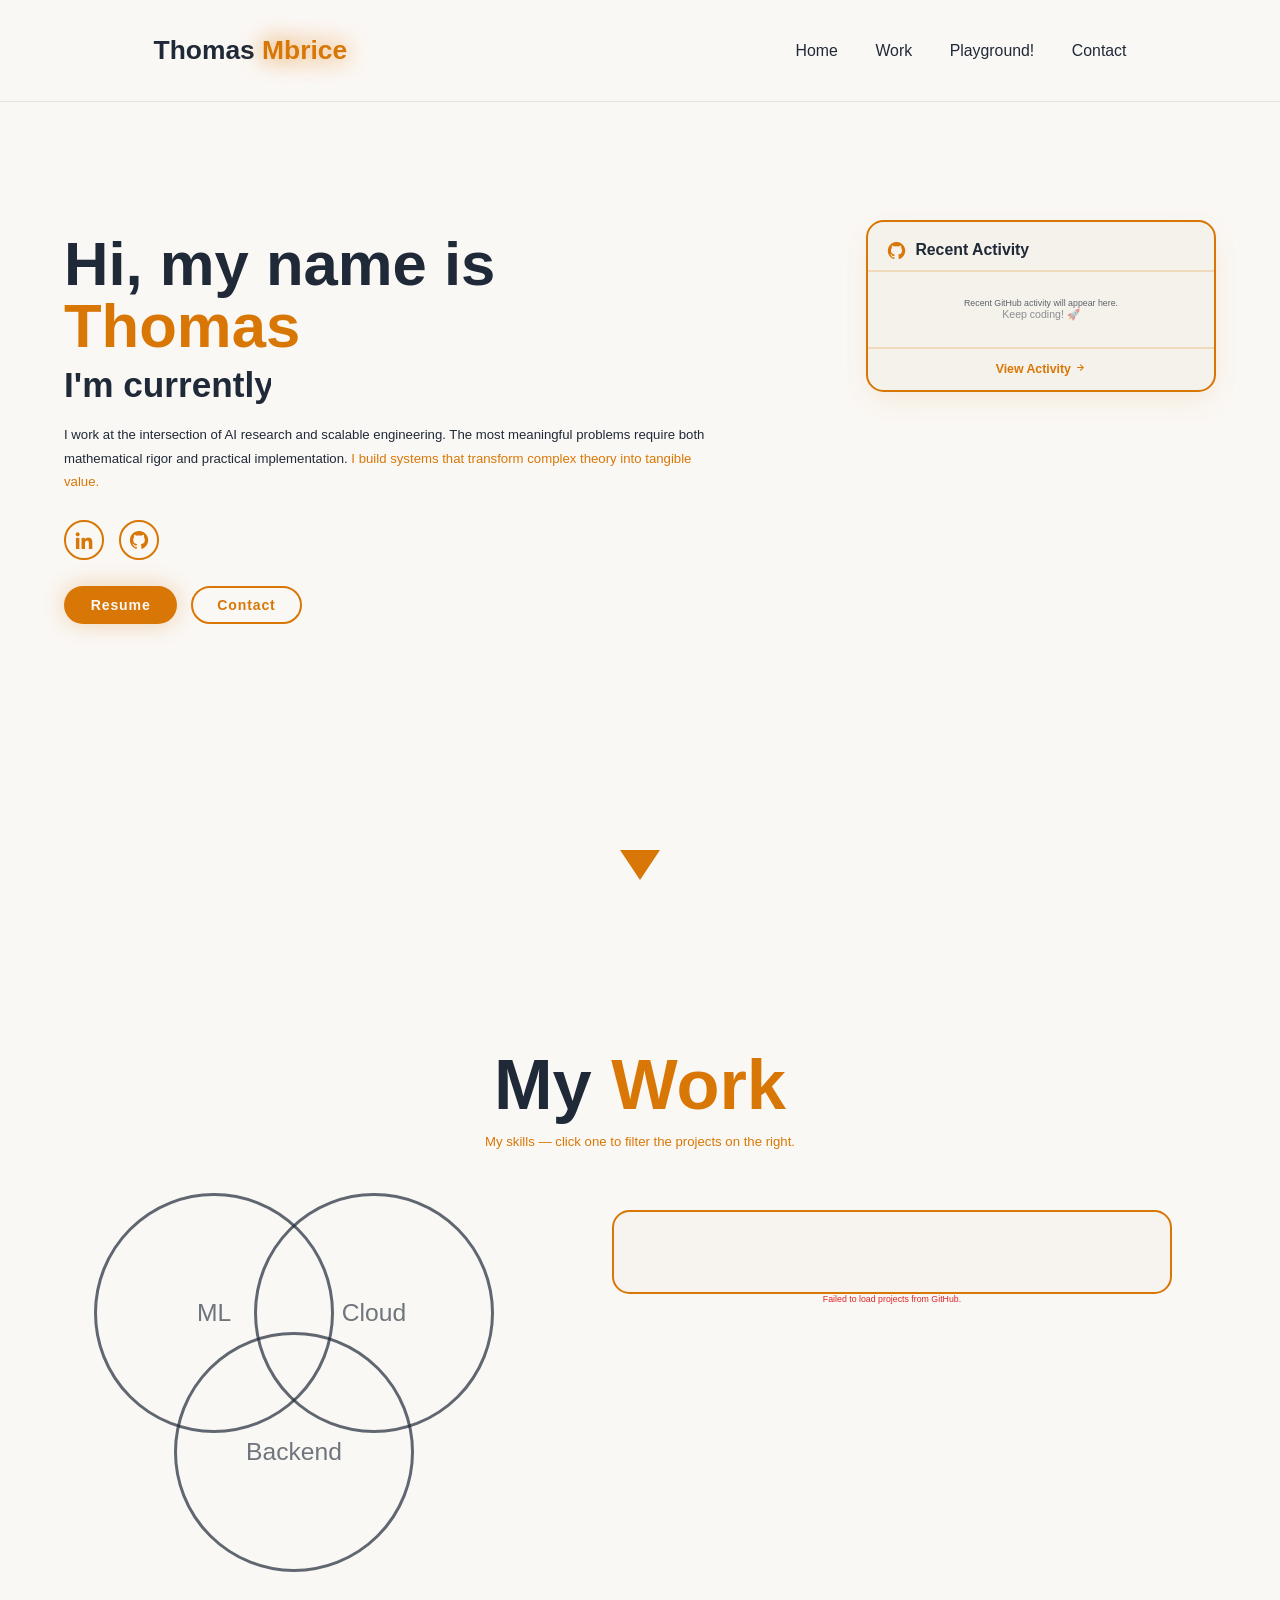
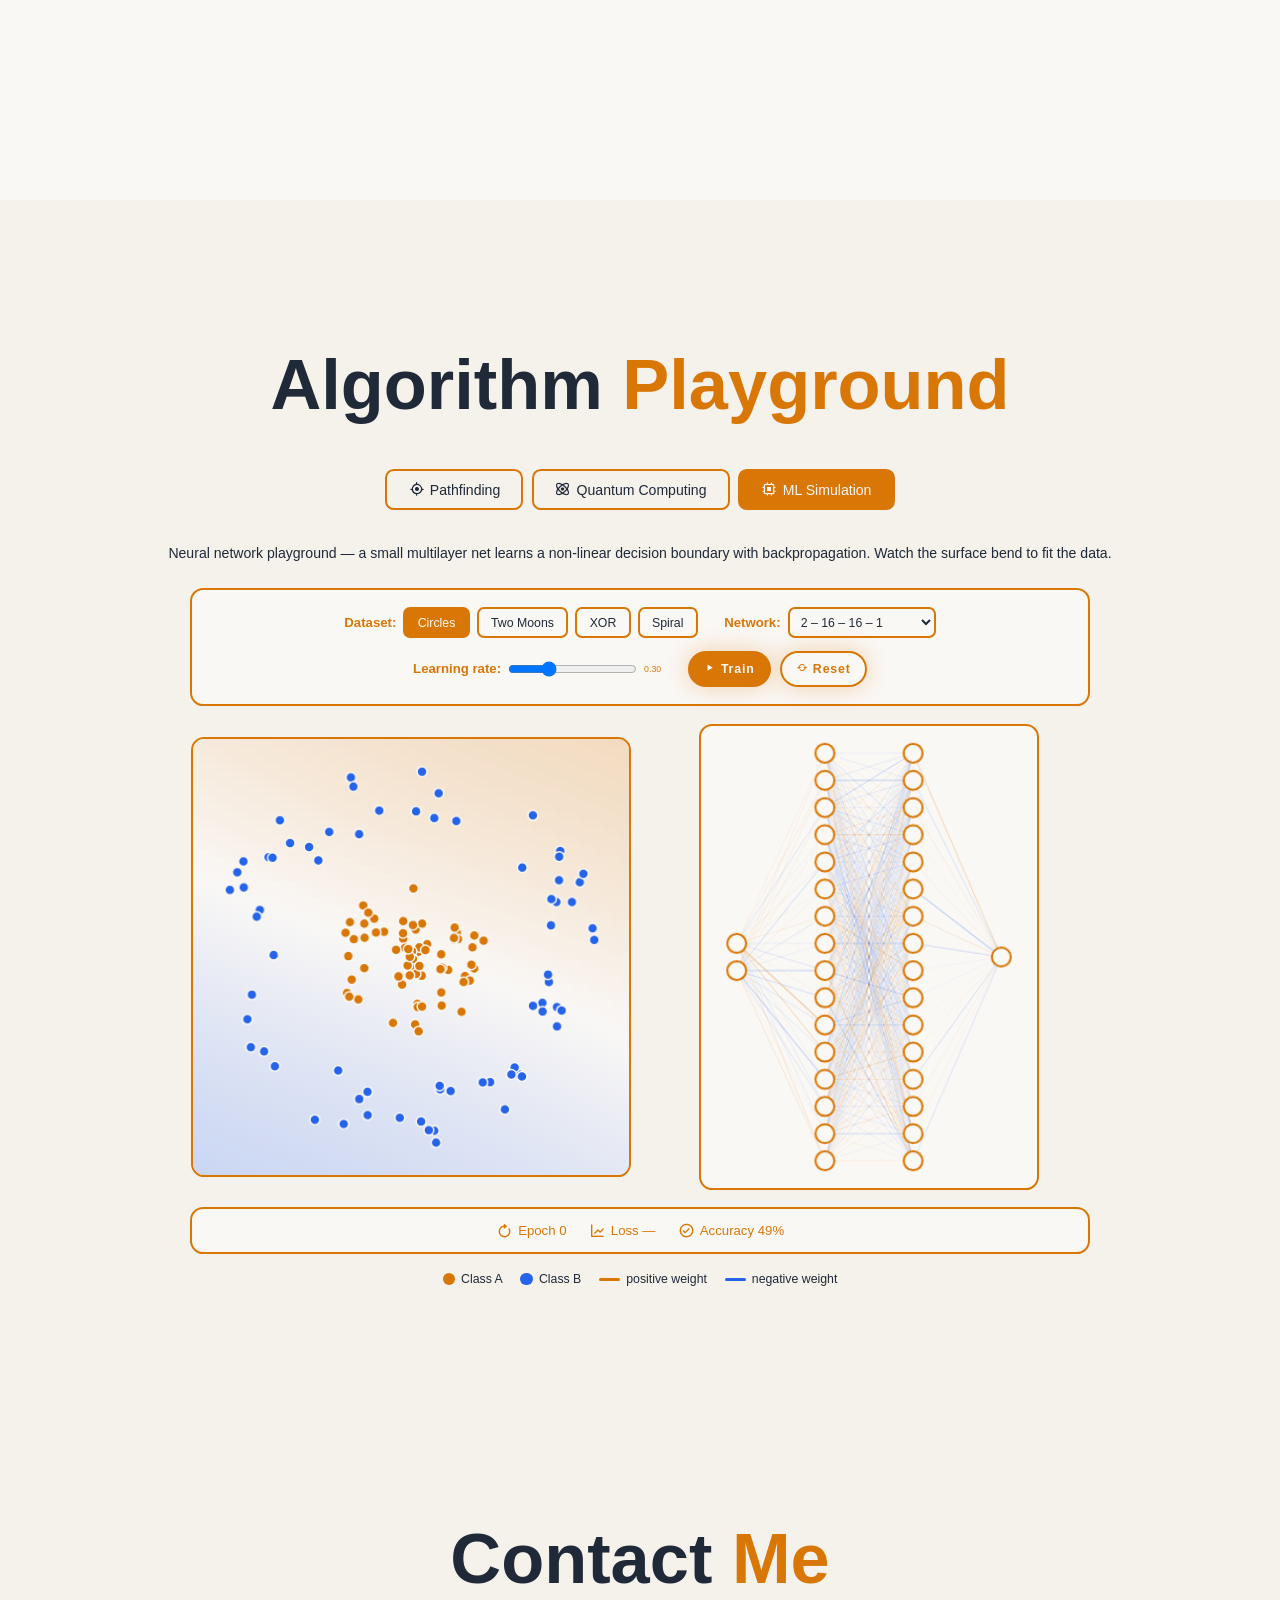
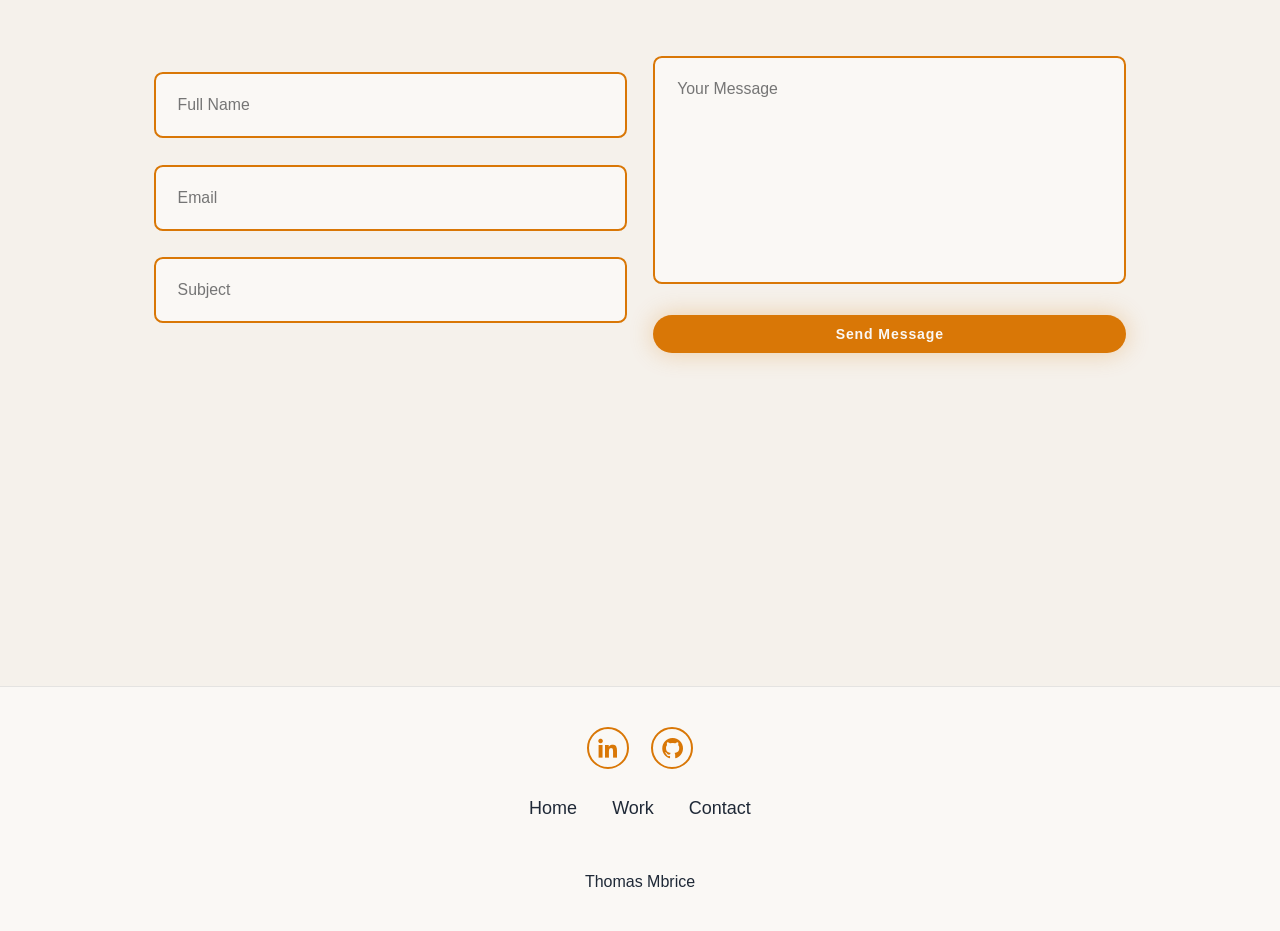
<file: classic.html>
<!DOCTYPE html>
<html lang="en">
<head>
    <meta charset="UTF-8">
    <meta name="viewport" content="width=device-width, initial-scale=1.0">
    <title>Thomas Mbrice — AI Research & Engineering</title>
    <meta name="description" content="Thomas Mbrice — portfolio at the intersection of AI research and scalable engineering. Projects, skills, and an interactive algorithm playground.">
    <meta name="author" content="Thomas Mbrice">

    <!-- Open Graph / social preview -->
    <meta property="og:type" content="website">
    <meta property="og:title" content="Thomas Mbrice — AI Research & Engineering">
    <meta property="og:description" content="Portfolio at the intersection of AI research and scalable engineering.">
    <meta name="twitter:card" content="summary_large_image">
    <meta name="twitter:title" content="Thomas Mbrice — AI Research & Engineering">
    <meta name="twitter:description" content="Portfolio at the intersection of AI research and scalable engineering.">

    <link rel="stylesheet" href="public/page.css">
    <link href='https://unpkg.com/boxicons@2.1.4/css/boxicons.min.css' rel='stylesheet'>
</head>
<body>
    <header class="header">
        <a href="#home" class="logo"> Thomas <span>Mbrice</span> </a>

        <i class='bx bx-menu' id="menu-icon"></i>

        <nav class="navbar">
            <a href="#home" class="active">Home</a>
            <a href="#proj">Work</a>
            <a href="#pathfinding">Playground!</a>
            <a href="#contact">Contact</a>
        </nav>

    </header>
    <!--
    <div id="popup" class="popup">
        Hey! you missed the animation because the screen was too small. Use a bigger screen for the full experience.
    </div>

    <section class="welcome" id="welcome">
        <h1>Welcome</h1>
        <div class="arrow-container">
            <div class="arrow"></div>
        </div>
    </section>
    -->

    <section class="home" id="home">
    <div class="home-main">
        <div class="home-content">
            <h1>Hi, my name is <span>Thomas</span></h1>
            <h3 class="text-animation">I'm currently <span></span></h3>
            
            <p>
                I work at the intersection of AI research and scalable engineering.
                The most meaningful problems require both mathematical rigor and practical implementation.
                <span>I build systems that transform complex theory into tangible value.</span>
            </p>

            <div class="social-icons">
                <a href="https://www.linkedin.com/in/thomasmbrice/" aria-label="LinkedIn"><i class='bx bxl-linkedin' ></i></a>
                <a href="https://github.com/ThomasMbrice" aria-label="GitHub"><i class='bx bxl-github' ></i></a>
            </div>

            <div class="btn-group">
                <a href="ThomasMbriceResume.pdf" class="btn" target="_blank" download>Resume</a>
                <a href="#contact" class="btn">Contact</a>
            </div>
        </div>

        <div class="home-img">
        </div>
    </div>

    <!-- NEW: LinkedIn Sidebar Panel -->
    <div class="linkedin-sidebar">
        <div class="sidebar-header">
            <i class='bx bxl-github'></i>
            <h3>Recent Activity</h3>
        </div>
        
        <div id="linkedin-loading" class="sidebar-loading">
            <i class='bx bx-loader-alt bx-spin'></i> Loading...
        </div>
        
        <div class="sidebar-posts" id="sidebar-posts">
            <!-- LinkedIn posts will go here -->
        </div>
        
        <div class="sidebar-footer">
            <a href="https://github.com/ThomasMbrice" target="_blank" class="sidebar-link">
                View Activity <i class='bx bx-right-arrow-alt'></i>
            </a>
        </div>
    </div>

    <div class="arrow-container">
        <div class="arrow"></div>
    </div>
    </section>

    <section class="work" id="proj">
        <h2 class="heading">My <span>Work</span></h2>
        <p class="work-hint">My skills — click one to filter the projects on the right.</p>

        <div class="work-layout">
        <!-- LEFT: Skills / Venn diagram -->
        <div class="work-skills" id="skills">
        <div class="venn-container">
            <!-- ML Circle -->
            <div class="venn-circle ml-circle" data-category="ml">
                <div class="circle-label">ML</div>
                <div class="info-cover">
                    <h3>Machine Learning</h3>
                    <p>Building intelligent systems that learn from data</p>
                    <ul class="skills-list">
                        <li>PyTorch</li>
                        <li>Scikit-learn</li>
                        <li>Neural Networks</li>
                        <li>RAG</li>
                        <li>LSTM</li>
                        <li>Reinforcement Learning</li>
                        <li>Algorithm </li>
                    </ul>
                </div>
            </div>

            <!-- Cloud Circle -->
            <div class="venn-circle ai-circle" data-category="cl">
                <div class="circle-label">Cloud</div>
                <div class="info-cover">
                    <h3>Cloud Engineering</h3>
                    <p>Building systems that can be run on the cloud</p>
                    <ul class="skills-list">
                        <li>HPC</li>
                        <li>Docker</li>
                        <li>Containers</li>
                        <li>AWS</li>
                        <li>Azure</li>
                        <li>Nvidia Clusters</li>
                    </ul>
                </div>
            </div>

            <!-- Backend Circle -->
            <div class="venn-circle backend-circle" data-category="bk"> 
                <div class="circle-label">Backend</div>
                <div class="info-cover">
                    <h3>Backend Development</h3>
                    <p>Scalable server-side systems and infrastructure</p>
                    <ul class="skills-list">
                        <li>Node.js</li>
                        <li>Express</li>
                        <li>MongoDB</li>
                        <li>Postgres SQL</li>
                        <li>Data Pipelines</li>
                        <li>CI/CD</li>
                    </ul>
                </div>
            </div>

            <!-- Intersection Points -- instead of this do a drop down that
            <div class="intersection ml-ai">
                <span>MLOps</span>
                <div class="tooltip">ML Engineering & AI Infrastructure</div>
            </div>

            <div class="intersection ml-backend">
                <span>Data<br>Pipeline</span>
                <div class="tooltip">Scalable ML Data Systems</div>
            </div>

            <div class="intersection ai-backend">
                <span>AI<br>APIs</span>
                <div class="tooltip">Production AI Services</div>
            </div>

            <div class="intersection center-intersection">
                <span>Full-Stack<br>AI</span>
                <div class="tooltip">End-to-end AI Solutions</div>
            </div>
            -->
        </div>
        </div>
        <!-- end work-skills -->

        <!-- RIGHT: Projects -->
        <div class="work-projects">

        <!-- Filter Status and Reset -->
        <div class="filter-controls" style="text-align: center; margin-bottom: 2rem;">
            <button id="reset-filter" class="btn" style="display: none;">
                <i class='bx bx-refresh'></i> Show All Projects
            </button>
        </div>
    
        <!-- Loading state -->
        <div id="loading" class="loading" style="text-align: center; font-size: 1.8rem; color: var(--main-color);">
            <i class='bx bx-loader-alt bx-spin'></i> Loading projects from GitHub...
        </div>
    
        <!-- Projects container - this will be filled with GitHub projects -->
        <div class="proj-container" id="github-projects">
            <!-- loaded dynamiccaly -->
        </div>
    
        <!-- Error state -->
        <div id="error" class="error" style="display: none; text-align: center; color: #dc2626;">
            Failed to load projects from GitHub.
        </div>
        </div>
        <!-- end work-projects -->
        </div>
        <!-- end work-layout -->
    </section>

    <section class="pathfinding-game" id="pathfinding">
    <h2 class="heading">Algorithm <span>Playground</span></h2>

    <!-- Playground Tabs -->
    <div class="playground-tabs">
        <button class="playground-tab" data-tab="pathfinding-tab">
            <i class='bx bx-target-lock'></i> Pathfinding
        </button>
        <button class="playground-tab" data-tab="quantum-tab">
            <i class='bx bx-atom'></i> Quantum Computing
        </button>
        <button class="playground-tab active" data-tab="ml-tab">
            <i class='bx bx-chip'></i> ML Simulation
        </button>
    </div>

    <!-- Pathfinding Panel -->
    <div class="playground-panel" id="pathfinding-tab">
    <p style="text-align: center; font-size: 1.6rem; margin-bottom: 3rem; color: var(--text-color);">
        Interactive pathfinding visualization - Watch algorithms solve mazes in real-time!
    </p>

    <div class="game-container">
        <!-- Game Controls -->
        <div class="game-controls">
            <div class="control-group">
                <label>Algorithm:</label>
                <select id="algorithm-select">
                    <option value="astar">A* (Smart & Fast)</option>
                    <option value="dijkstra">Dijkstra (Guaranteed Shortest)</option>
                    <option value="bfs">Breadth-First Search</option>
                    <option value="dfs">Depth-First Search</option>
                </select>
            </div>
            
            <div class="control-group">
                <label>Speed:</label>
                <input type="range" id="speed-slider" min="1" max="10" value="5">
                <span id="speed-value">5</span>
            </div>
            
            <div class="control-buttons">
                <button id="start-btn" class="btn game-btn">
                    <i class='bx bx-play'></i> Find Path
                </button>
                <button id="clear-btn" class="btn game-btn btn-secondary">
                    <i class='bx bx-refresh'></i> Clear
                </button>
                <button id="generate-maze-btn" class="btn game-btn btn-secondary">
                    <i class='bx bx-grid'></i> Random Maze
                </button>
            </div>
        </div>
        
        <!-- Game Stats -->
        <div class="game-stats">
            <div class="stat-item">
                <i class='bx bx-timer'></i>
                <span id="time-stat">0ms</span>
            </div>
            <div class="stat-item">
                <i class='bx bx-search'></i>
                <span id="visited-stat">0 visited</span>
            </div>
            <div class="stat-item">
                <i class='bx bx-target-lock'></i>
                <span id="path-stat">0 path length</span>
            </div>
        </div>
        
        <!-- Game Grid -->
        <div class="game-board">
            <div id="pathfinding-grid" class="grid">
                <!-- Grid cells will be generated by JavaScript -->
            </div>
        </div>
        
        <!-- Game Legend -->
        <div class="game-legend">
            <div class="legend-item">
                <div class="legend-color start-node"></div>
                <span>Start (Click to move)</span>
            </div>
            <div class="legend-item">
                <div class="legend-color end-node"></div>
                <span>End (Click to move)</span>
            </div>
            <div class="legend-item">
                <div class="legend-color wall-node"></div>
                <span>Wall (Drag to draw)</span>
            </div>
            <div class="legend-item">
                <div class="legend-color path-node"></div>
                <span>Solution Path</span>
            </div>
        </div>
    </div>
    </div>
    <!-- end pathfinding panel -->

    <!-- Quantum Computing Panel -->
    <div class="playground-panel" id="quantum-tab">
        <p style="text-align: center; font-size: 1.6rem; margin-bottom: 3rem; color: var(--text-color);">
            3-qubit state simulator — build a circuit and watch the probability distribution evolve.
            Bar color encodes each state's quantum phase.
        </p>

        <div class="qc-container">
            <!-- Controls -->
            <div class="qc-controls">
                <div class="qc-control-group">
                    <span class="qc-label">Presets:</span>
                    <button class="qc-chip" data-preset="superposition">Superposition</button>
                    <button class="qc-chip" data-preset="bell">Bell state</button>
                    <button class="qc-chip" data-preset="ghz">GHZ</button>
                </div>

                <div class="qc-control-group">
                    <span class="qc-label">Gate on</span>
                    <select id="qc-qubit-select">
                        <option value="0">q0</option>
                        <option value="1">q1</option>
                        <option value="2">q2</option>
                    </select>
                    <div class="qc-gate-palette">
                        <button class="qc-gate-btn" data-gate="H" title="Hadamard">H</button>
                        <button class="qc-gate-btn" data-gate="X" title="Pauli-X (NOT)">X</button>
                        <button class="qc-gate-btn" data-gate="Y" title="Pauli-Y">Y</button>
                        <button class="qc-gate-btn" data-gate="Z" title="Pauli-Z">Z</button>
                        <button class="qc-gate-btn" data-gate="S" title="Phase (S)">S</button>
                        <button class="qc-gate-btn" data-gate="T" title="T gate">T</button>
                    </div>
                </div>

                <div class="qc-control-group">
                    <span class="qc-label">CNOT</span>
                    <select id="qc-cnot-control">
                        <option value="0">control q0</option>
                        <option value="1">control q1</option>
                        <option value="2">control q2</option>
                    </select>
                    <select id="qc-cnot-target">
                        <option value="1">target q1</option>
                        <option value="0">target q0</option>
                        <option value="2">target q2</option>
                    </select>
                    <button class="qc-gate-btn qc-cnot-btn" id="qc-add-cnot">Add</button>
                </div>

                <div class="qc-control-group qc-actions">
                    <button class="btn qc-action-btn" id="qc-measure"><i class='bx bx-crosshair'></i> Measure</button>
                    <button class="btn qc-action-btn btn-secondary" id="qc-undo"><i class='bx bx-undo'></i> Undo</button>
                    <button class="btn qc-action-btn btn-secondary" id="qc-reset"><i class='bx bx-refresh'></i> Reset</button>
                </div>
            </div>

            <!-- Circuit diagram -->
            <div class="qc-circuit" id="qc-circuit"></div>

            <!-- Measurement result -->
            <div class="qc-result" id="qc-result"></div>

            <!-- Probability histogram -->
            <div class="qc-histogram" id="qc-histogram"></div>
        </div>
    </div>

    <!-- ML Simulation Panel -->
    <div class="playground-panel active" id="ml-tab">
        <p style="text-align: center; font-size: 1.6rem; margin-bottom: 3rem; color: var(--text-color);">
            Neural network playground — a small multilayer net learns a non-linear
            decision boundary with backpropagation. Watch the surface bend to fit the data.
        </p>

        <div class="ml-container">
            <!-- Controls -->
            <div class="ml-controls">
                <div class="ml-control-group">
                    <span class="ml-label">Dataset:</span>
                    <button class="ml-chip active" data-dataset="circles">Circles</button>
                    <button class="ml-chip" data-dataset="moons">Two Moons</button>
                    <button class="ml-chip" data-dataset="xor">XOR</button>
                    <button class="ml-chip" data-dataset="spiral">Spiral</button>
                </div>

                <div class="ml-control-group">
                    <span class="ml-label">Network:</span>
                    <select id="ml-arch">
                        <option value="8,8">2 – 8 – 8 – 1</option>
                        <option value="16,16" selected>2 – 16 – 16 – 1</option>
                        <option value="12,12,12">2 – 12 – 12 – 12 – 1</option>
                    </select>
                </div>

                <div class="ml-control-group">
                    <span class="ml-label">Learning rate:</span>
                    <input type="range" id="ml-lr" min="1" max="100" value="30">
                    <span id="ml-lr-value">0.30</span>
                </div>

                <div class="ml-control-group ml-actions">
                    <button class="btn ml-btn" id="ml-train"><i class='bx bx-play'></i> Train</button>
                    <button class="btn ml-btn btn-secondary" id="ml-reset"><i class='bx bx-refresh'></i> Reset</button>
                </div>
            </div>

            <!-- Visualization: decision surface + network diagram -->
            <div class="ml-viz">
                <div class="ml-board">
                    <canvas id="ml-canvas" width="440" height="440"></canvas>
                </div>
                <div class="ml-net">
                    <canvas id="ml-net-canvas" width="320" height="440"></canvas>
                </div>
            </div>

            <!-- Stats -->
            <div class="ml-stats">
                <div class="ml-stat"><i class='bx bx-revision'></i> <span id="ml-epoch">Epoch 0</span></div>
                <div class="ml-stat"><i class='bx bx-line-chart'></i> <span id="ml-loss">Loss —</span></div>
                <div class="ml-stat"><i class='bx bx-check-circle'></i> <span id="ml-acc">Accuracy —</span></div>
            </div>

            <!-- Legend -->
            <div class="ml-legend">
                <div class="ml-legend-item"><span class="ml-dot ml-dot-a"></span> Class A</div>
                <div class="ml-legend-item"><span class="ml-dot ml-dot-b"></span> Class B</div>
                <div class="ml-legend-item"><span class="ml-line-sample ml-line-pos"></span> positive weight</div>
                <div class="ml-legend-item"><span class="ml-line-sample ml-line-neg"></span> negative weight</div>
            </div>
        </div>
    </div>
    </section>

    <section class="contact" id="contact">
    <h2 class="heading">Contact <span>Me</span></h2>

    <div class="contact-content">
        <form action="https://formspree.io/f/xyzdrzdj" method="POST">
            <div class="input-group">
                <div class="input-box">
                    <input type="text" name="name" placeholder="Full Name" required>
                    <input type="email" name="email" placeholder="Email" required>
                </div>
                <div class="input-box">
                    <!-- <input type="tel" name="phone" placeholder="Phone Number"> -->
                    <input type="text" name="subject" placeholder="Subject" required>
                </div>
            </div>

            <div class="input-group-2">
                <textarea name="message" cols="30" rows="10" placeholder="Your Message" required></textarea>
                <input type="submit" value="Send Message" class="btn">
            </div>
        </form>
    </div>
    </section>

    <footer class="footer">
        <div class="social">
            <a href="https://www.linkedin.com/in/thomasmbrice/" aria-label="LinkedIn"><i class='bx bxl-linkedin' ></i></a>
            <a href="https://github.com/ThomasMbrice" aria-label="GitHub"><i class='bx bxl-github' ></i></a>
        </div>
        <ul class="lis">
            <li>
                <a href="#home">Home</a>
            </li>
            <li>
                <a href="#proj">Work</a>
            </li>
            <li>
                <a href="#contact">Contact</a>
            </li>
        </ul>
        <p class="copyright">
            Thomas Mbrice
        </p>
    </footer>

    <script src="js/script.js"></script>
</body>
</html>
</file>
<file: public/page.css>
*{
    margin: 0;
    padding: 0;
    box-sizing: border-box;
    text-decoration: none;
    border: none;
    outline: none;
    scroll-behavior: smooth;
    font-family: "Poppins", sans-serif;
}

:root{
    --bg-color: #faf8f5;
    --second-bg-color: #f5f1eb;
    --text-color: #1f2937;
    --main-color: #d97706;
    --hover-color: #c2410c;
}

html{
    font-size: 55%;
    overflow-x: hidden;
}

body{
    background: var(--bg-color);
    color: var(--text-color);
}

/* Header */
.header {
    position: fixed;
    top: 0;
    left: 0;
    width: 100%;
    padding: 4rem 12% 4rem;
    background: rgba(250, 248, 245, 0.95);
    backdrop-filter: blur(10px);
    display: flex;
    justify-content: space-between;
    align-items: center;
    z-index: 1000; /* Changed from z-index: 5 to 1000 */
    border-bottom: 1px solid rgba(31, 41, 55, 0.1);
}

.logo{
    font-size: 3rem;
    color: var(--text-color);
    font-weight: 800;
    cursor: pointer;
    transition: 0.3s ease;
}

.logo:hover{
    transform: scale(1.1);
}

.logo span{
    color: var(--main-color);
    text-shadow: 0 0 25px var(--main-color);
}

.navbar a{
    font-size: 1.8rem;
    color: var(--text-color);
    margin-left: 4rem;
    font-weight: 500;
    transition: 0.3s ease;
    border-bottom: 3px solid transparent;
}

.navbar a:hover,
.navbar a:active{
    color: var(--main-color);
    border-bottom: 3px solid var(--main-color);
}

#menu-icon{
    font-size: 3.6rem;
    color: var(--main-color);
    display: none;
}

/* Sections */
section{
    min-height: 100vh;
    padding: 10rem 12% 10rem;
}

.heading{
    font-size: 8rem;
    text-align: center;
    margin: 5rem 0;
}

/* Home Section */
/* Updated Home Layout with Sidebar */
/* Add this to your page.css - specific spacing for home section */
.home {
    display: flex;
    align-items: flex-start;
    justify-content: center;
    gap: 3rem;
    padding: 25rem 5% 10rem; /* Increased from 10rem to 15rem top padding */
}

.home-main {
    display: flex;
    align-items: center;
    justify-content: center;
    gap: 15rem;
    flex: 1;
    max-width: 1200px;
}

/* LinkedIn Sidebar Panel */
.linkedin-sidebar {
    width: 350px;
    max-height: 80vh;
    background: var(--second-bg-color);
    border: 2px solid var(--main-color);
    border-radius: 2rem;
    padding: 0;
    display: flex;
    flex-direction: column;
    box-shadow: 0 10px 30px rgba(217, 119, 6, 0.1);
    top: 12rem;
}

.sidebar-header {
    display: flex;
    align-items: center;
    gap: 1rem;
    padding: 2rem 2rem 1rem 2rem;
    border-bottom: 2px solid rgba(217, 119, 6, 0.2);
}

.sidebar-header i {
    font-size: 2.4rem;
    color: var(--main-color);
}

.sidebar-header h3 {
    font-size: 1.8rem;
    color: var(--text-color);
    margin: 0;
}

.sidebar-loading {
    text-align: center;
    padding: 3rem 2rem;
    color: var(--main-color);
    font-size: 1.4rem;
}

.sidebar-posts {
    flex: 1;
    overflow-y: auto;
    padding: 1rem;
    max-height: 50vh;
}

.sidebar-post {
    padding: 1.5rem;
    margin-bottom: 1rem;
    background: var(--bg-color);
    border-radius: 1rem;
    border-left: 3px solid var(--main-color);
    transition: 0.3s ease;
}

.sidebar-post:hover {
    transform: translateX(5px);
    box-shadow: 0 5px 15px rgba(217, 119, 6, 0.1);
}

.post-content {
    font-size: 1.3rem;
    line-height: 1.5;
    color: var(--text-color);
    margin-bottom: 1rem;
}

.post-meta {
    font-size: 1.1rem;
    color: var(--main-color);
    font-weight: 500;
}

.sidebar-footer {
    padding: 1.5rem 2rem;
    border-top: 2px solid rgba(217, 119, 6, 0.2);
    text-align: center;
}

.sidebar-link {
    color: var(--main-color);
    font-size: 1.4rem;
    font-weight: 600;
    transition: 0.3s ease;
}

.sidebar-link:hover {
    color: var(--hover-color);
}

/* Custom scrollbar for sidebar */
.sidebar-posts::-webkit-scrollbar {
    width: 6px;
}

.sidebar-posts::-webkit-scrollbar-track {
    background: rgba(245, 241, 235, 0.3);
    border-radius: 10px;
}

.sidebar-posts::-webkit-scrollbar-thumb {
    background: var(--main-color);
    border-radius: 10px;
}

/* Responsive Design */
@media(max-width: 1200px) {
    .linkedin-sidebar {
        width: 300px;
    }
    
    .home-main {
        gap: 8rem;
    }
}

@media(max-width: 991px) {
    .home {
        flex-direction: column;
        gap: 2rem;
        padding: 14rem 5% 4rem;
    }

    .linkedin-sidebar {
        width: 100%;
        max-width: 600px;
        position: static;
        max-height: 300px;
    }

    .home-main {
        flex-direction: column;
        gap: 3rem;
    }
}

.home-content h1{
    font-size: 7rem;
    font-weight: 700;
    margin-top: 1.5rem;
    line-height: 1;
}

.home-content h3{
    margin-bottom: 2rem;
    margin-top: 1rem;
    font-size: 4rem;
}

.home-content p{
    font-size: 1.5rem;
    font-weight: 500;
    line-height: 1.8;
    max-width: 1000px;
}

.home-img{
    border-radius: 50%;
}

.home-img img{
    position: relative; 
    top: 3rem;
    width: 32vw;
    border-radius: 50%;
    box-shadow: 0 0 25px var(--main-color);
    cursor: pointer;
    transition: 0.4s ease-in-out;
}

.home-img img:hover{
    box-shadow: 0 0 25px var(--main-color),
                0 0 50px var(--main-color),
                0 0 100px var(--main-color);
}

/* Text Animation */
.text-animation{
    font-size: 34px;
    font-weight: 600;
    min-width: 280px;
}

.text-animation span{
    position: relative;
}

.text-animation span::before{
    content: "";
    color: var(--main-color);
    animation: words 20s infinite;
}

.text-animation span::after{
    content: "";
    background-color: var(--bg-color);
    position: absolute;
    width: calc(100% + 8px);
    height: 100%;
    border-left: 3px solid var(--bg-color);
    right: -8px;
    animation: cursor 0.6s infinite, typing 20s steps(14) infinite;
}

@keyframes cursor{
    to{
        border-left: 2px solid var(--main-color);
    }
}

@keyframes words{
    0%, 20%{
        content: "leading AI research";
    }
    21%, 40%{
        content: "optimizing data pipelines";
    }
    41%, 60%{
        content: "automating complex workflows";
    }
    61%, 80%{
        content: "developing ML models";
    }
    81%, 100%{
        content: "building production systems";
    }
}

@keyframes typing{
    10%, 15%, 30%, 35%, 50%, 55%, 70%, 75%, 90%, 95%{
        width: 0;
    }
    5%, 20%, 25%, 40%, 45%, 60%, 65%, 80%, 85%{
        width: calc(100% + 8px);
    }
}

/* Buttons and Icons */
span{
    color: var(--main-color);
}

.social-icons a{
    display: inline-flex;
    justify-content: center;
    align-items: center;
    width: 4.5rem;
    height: 4.5rem;
    background: transparent;
    border: 2px solid var(--main-color);
    font-size: 2.5rem;
    border-radius: 50%;
    color: var(--main-color);
    margin: 3rem 1.5rem 3rem 0;
    transition: 0.3s ease-in-out;
}

.social-icons a:hover{
    color: var(--bg-color);
    transform: scale(1.3) translateY(-5px);
    box-shadow: 0 0 25px var(--main-color);
    background-color: var(--main-color);
}

.btn{
    display: inline-block;
    padding: 1rem 2.8rem;
    background: var(--main-color);
    box-shadow: 0 0 25px rgba(217, 119, 6, 0.3);
    border-radius: 4rem;
    font-size: 1.6rem;
    color: var(--bg-color);
    border: 2px solid transparent;
    letter-spacing: 0.1rem;
    font-weight: 600;
    cursor: pointer;
    transition: 0.3s ease-in-out;
}

.btn:hover{
    transform: scale(1.05);
    box-shadow: 0 0 50px rgba(217, 119, 6, 0.4);
    background: var(--hover-color);
}

.btn-group{
    display: flex;
    align-items: center;
    gap: 1.5rem;
}

.btn-group a:nth-of-type(2){
    background-color: transparent;
    color: var(--main-color);
    border: 2px solid var(--main-color);
    box-shadow: 0 0 25px transparent;
}

.btn-group a:nth-of-type(2):hover{
    box-shadow: 0 0 25px rgba(217, 119, 6, 0.3);
    background-color: var(--main-color);
    color: var(--bg-color);
}

/* Education/Timeline Section */
.education{
    padding: 100px 15px;
    background: var(--second-bg-color);
}

.education h2{
    margin-bottom: 5rem;
}

.timeline-items{
    max-width: 1200px;
    margin: auto;
    display: flex;
    flex-wrap: wrap;
    position: relative;
}

.timeline-items::before{
    content: "";
    position: absolute;
    width: 5px;
    height: 100%;
    background-color: var(--main-color);
    left: calc(50%);
}

.timeline-item{
    margin-bottom: 40px;
    width: 100%;
    position: relative;
}

.timeline-item:last-child{
    margin-bottom: 0;
}

.timeline-item:nth-child(odd){
    padding-right: calc(51%);
    text-align: right;
}

.timeline-item:nth-child(even){ 
    padding-left: calc(51.5%);
}

.timeline-dot{
    height: 21px;
    width: 21px;
    background-color: var(--main-color);
    box-shadow: 0 0 25px var(--main-color),
                0 0 50px rgba(217, 119, 6, 0.3);
    position: absolute;
    left: calc(49.32%);
    border-radius: 50%;
    top: 10px;
}

.timeline-date{
    font-size: 20px;
    font-weight: 800;
    color: var(--text-color);
    margin: 6px 0 15px;
    padding: 20px;
}

.timeline-content{
    background-color: var(--bg-color);
    border: 3px solid var(--main-color);
    padding: 30px 50px;
    border-radius: 4rem;
    box-shadow: 0 0 10px rgba(217, 119, 6, 0.2);
    cursor: pointer;
    transition: 0.3s ease-in-out;
}

.timeline-content:hover{
    transform: scale(1.05);
    box-shadow: 0 0 25px rgba(217, 119, 6, 0.3);
}

.timeline-content h3{
    font-size: 20px;
    color: var(--text-color);
    margin: 0 0 10px;
    font-weight: 500;
}

.timeline-content p{
    color: var(--text-color);
    font-size: 16px;
    font-weight: 300;
    line-height: 22px;
}

/* Projects Section */
/* Combined Skills + Projects section */
.work {
    background: var(--bg-color);
    color: var(--text-color);
    padding: 100px 5%;
}

.work .heading {
    margin-bottom: 1rem;
}

.work-hint {
    text-align: center;
    font-size: 1.5rem;
    color: var(--main-color);
    margin-bottom: 5rem;
}

.work-layout {
    max-width: 1400px;
    margin: 0 auto;
}

/* Two-column layout on desktop: venn left, projects right */
@media(min-width: 992px) {
    .work-layout {
        display: flex;
        align-items: flex-start;
        justify-content: center;
        gap: 5rem;
    }

    .work-skills {
        flex: 0 0 auto;
        width: 460px;
        position: sticky;
        top: 120px;
    }

    .work-projects {
        flex: 1 1 auto;
        min-width: 0;
        max-width: 720px;
    }

    /* Fixed-size Venn triangle so it fits the narrower left column */
    .work-skills .venn-container {
        height: 400px;
        min-height: 400px;
        max-width: 100%;
    }

    .work-skills .venn-circle {
        width: 240px;
        height: 240px;
        max-width: 240px;
        max-height: 240px;
        min-width: 240px;
        min-height: 240px;
    }

    .work-skills .ml-circle {
        top: 0;
        left: calc(50% - 200px);
        transform: none;
    }

    .work-skills .ai-circle {
        top: 0;
        left: calc(50% - 40px);
        right: auto;
        transform: none;
    }

    .work-skills .backend-circle {
        top: 139px;
        left: calc(50% - 120px);
        transform: none;
    }
}

.proj{
    background: var(--bg-color);
    color: var(--text-color);
}

.proj h2{
    margin: 5rem;
    color: var(--text-color);
}

.proj-container {
    display: flex;
    flex-direction: column;
    gap: 2rem;
    max-height: 70vh; /* Set maximum height */
    overflow-y: auto; /* Enable vertical scrolling */
    padding: 2rem;
    border: 2px solid var(--main-color);
    border-radius: 2rem;
    background: rgba(245, 241, 235, 0.5);
    margin: 0 auto;
    max-width: 1200px;
}

.proj-box {
    background-color: var(--main-color);
    height: auto;
    min-height: 120px; /* Reduced height for horizontal layout */
    width: 100%; /* Full width */
    border-radius: 2rem;
    border: 3px solid transparent;
    cursor: pointer;
    transition: 0.4s ease-in-out;
    color: var(--bg-color);
    flex-shrink: 0; /* Prevent shrinking */
}

.proj-box:hover {
    background: var(--second-bg-color);
    color: var(--text-color);
    border: 3px solid var(--main-color);
    transform: scale(1.02); /* Slightly less scale for horizontal cards */
}

.category-section {
    margin-bottom: 3rem;
}

.category-header {
    margin-bottom: 1.5rem;
    padding-left: 1rem;
}

.category-header h3 {
    font-size: 2.4rem;
    color: var(--main-color);
    border-bottom: 2px solid var(--main-color);
    padding-bottom: 0.5rem;
    display: inline-block;
}

.category-projects {
    display: flex;
    flex-direction: column;
    gap: 1.5rem;
}

.proj-box .proj-info{
    display: flex;
    flex-direction: column;
    text-align: left;
    max-height: 200px;
    justify-content: left;
    align-items: baseline;
    padding: 5rem 5rem;
}

.proj-info h4{
    font-size: 3rem;
    font-weight: 800;
    line-height: 2;
}

.proj-info p{
    font-size: 1.6rem;
    font-weight: 600;
    max-height: 1000px;
    line-height: 1.7;
    margin: auto;
}

/* Contact Section */
.contact{
    background-color: var(--second-bg-color);
}

.contact h2{
    margin-bottom: 3rem;
    color: var(--text-color);
}

.contact form{
    display: flex;
    align-items: center;
    justify-content: center;
    gap: 3rem;
    margin: 5rem auto;
    text-align: center;
}

.contact form .input-box{
    display: flex;
    justify-content: center;
    flex-wrap: wrap;
}

.contact form .input-box input,
.contact form textarea{
    width: 100%;
    padding: 2.5rem;
    font-size: 1.8rem;
    color: var(--text-color);
    background: var(--bg-color);
    border: 2px solid var(--main-color);
    margin: 1.5rem 0;
    resize: none;
    border-radius: 1rem;
}

.contact form .btn{
    margin-top: 2rem;
}

.contact-content {
    width: 100%;
    max-width: 1000px;
    margin: 0 auto;
}

.input-group {
    flex: 1;
    display: flex;
    flex-direction: column;
    min-width: 280px;
}

.input-group-2 {
    flex: 1;
    display: flex;
    flex-direction: column;
    align-items: stretch;
    min-width: 280px;
}

.input-group-2 textarea {
    flex: 1;
}

/* Footer */
.footer{
    position: relative;
    bottom: 0;
    width: 100%;
    padding: 40px 0;
    background-color: var(--bg-color);
    border-top: 1px solid rgba(31, 41, 55, 0.1);
}

.footer .social{
    text-align: center;
    padding-bottom: 25px;
}

.footer .social a{
    font-size: 25px;
    color: var(--main-color);
    border: 2px solid var(--main-color);
    width: 42px;
    height: 42px;
    line-height: 42px;
    display: inline-block;
    border-radius: 50%;
    text-align: center;
    margin: 0 10px;
    transition: 0.3s ease-in-out;
}

.footer .social a:hover{
    transform: scale(1.2) translateY(-10px);
    background-color: var(--main-color);
    color: var(--bg-color);
    box-shadow: 0 0 25px rgba(217, 119, 6, 0.3);
}

.footer ul{
    margin-top: 0;
    padding: 0;
    font-size: 18px;
    line-height: 1.6;
    margin-bottom: 0;
    text-align: center;
}

.footer ul li{
    display: inline-block;
    padding: 0 15px;
}

.footer ul li a{
    color: var(--text-color);
    border-bottom: 3px solid transparent;
    transition: 0.3s ease-in-out;
}

.footer ul li a:hover{
    border-bottom: 3px solid var(--main-color);
}

.footer .copyright{
    margin-top: 50px;
    text-align: center;
    font-size: 16px;
    color: var(--text-color);
}

/* Scrollbar */
::-webkit-scrollbar{
    width: 15px;
}

::-webkit-scrollbar-thumb{
    background-color: var(--main-color);    
}

::-webkit-scrollbar-track{
    background-color: var(--bg-color);
    width: 50px;
}

/* Popup */
.popup {
    display: none;
    position: fixed;
    bottom: 0;
    left: 50%;
    transform: translateX(-50%);
    background-color: var(--main-color);
    color: var(--bg-color);
    padding: 10px;
    border-radius: 5px;
    box-shadow: 0 2px 5px rgba(0, 0, 0, 0.3);
    z-index: 1000;
    font-size: 14px;
    text-align: center;
}

.popup.show {
    display: block;
}

/* Font Face */
@font-face {
    font-family: 'Cyberpunt';
    src: local('Cyberpunt'), url("saiba-45/SAIBA-45.ttf") format('truetype');
}

/* Media Queries */
@media(max-width:1285px){
    html{
        font-size: 55%;
    }
    .proj-container{
        padding-bottom: 7rem;
        grid-template-columns: repeat(2, 1fr);
        margin: 0 5rem;
    }
}

@media(max-width:991px){
    .header{
        padding: 2rem 3%;
    }
    section{
        padding: 10rem 3% 2rem;
    }
    .timeline-item::before{
        left: 7px;
    }
    .timeline-item:nth-child(odd){
        padding-right: 0;
        text-align: left;
    }
    .timeline-item:nth-child(odd),
    .timeline-item:nth-child(even){
        padding-left: 37px;
    }
    .timeline-items::before{
        left: 0;
    }
    .timeline-dot{
        left: 0;
    }
    .proj{
        padding-bottom: 7rem;
    }
    .contact form{
        flex-direction: column;
    }
    .footer{
        padding: 2rem 3%;
    }
}

@media(max-width:895px){
    #menu-icon{
        display: block;
    }
    .navbar{
        position: absolute;
        top: 100%;
        right: 0;
        width: 70%;
        padding: 1rem 3%;
        background: rgba(250, 248, 245, 0.95);
        backdrop-filter: blur(20px);
        border-bottom-left-radius: 2rem;
        border-left: 2px solid var(--main-color);
        border-bottom: 2px solid var(--main-color);
        display: none;
    }
    .navbar.active{
        display: block;
    }
    .navbar a{
        display: block;
        font-size: 2rem;
        margin: 3rem 0;
    }
    .home-content h3{
        font-size: 2.6rem;
    }
    .home-content h1{
        font-size: 5rem;
        margin-top: 1rem;
    }
    .home-img{
        display: none;
    }
    .home-content p{
        max-width: 600px;
        margin: 0 auto;
    }
    .proj h2{
        margin-bottom: 3rem;
    }
    .proj-container{
        grid-template-columns: repeat(1, 1fr);
    }
}

/* Arrow styling */
.arrow-container {
    position: absolute; /* Absolute positioning for the arrow */
    bottom: 20px; /* Space from the bottom of the section */
    left: 50%; /* Center horizontally */
    transform: translateX(-50%); /* Center horizontally */
}

.arrow {
    width: 0;
    height: 0;
    border-left: 20px solid transparent;
    border-right: 20px solid transparent;
    border-top: 30px solid var(--main-color); /* Arrow color */
    animation: bounce 1s infinite; /* Bounce animation */
}

/* Arrow bounce animation */
@keyframes bounce {
    0%, 20%, 50%, 80%, 100% {
        transform: translateY(0);
    }
    40% {
        transform: translateY(-10px);
    }
    60% {
        transform: translateY(-5px);
    }
}
/* onto venn diagrams*/

.skills {
    padding: 100px 15px;
    background: var(--second-bg-color);
    min-height: 100vh;
    display: flex;
    flex-direction: column;
    align-items: center;
    justify-content: center;
}

.skills h2 {
    margin-bottom: 5rem;
}

.venn-container {
    position: relative;
    width: 100%;
    max-width: 800px;
    height: 60vh;
    min-height: 500px;
    margin: 0 auto;
    display: flex;
    align-items: center;
    justify-content: center;
}
.venn-circle::before {
    content: 'Click to filter projects';
    position: absolute;
    top: -40px;
    left: 50%;
    transform: translateX(-50%);
    background: var(--text-color);
    color: var(--bg-color);
    padding: 0.5rem 1rem;
    border-radius: 1rem;
    font-size: 1.2rem;
    white-space: nowrap;
    opacity: 0;
    pointer-events: none;
    transition: opacity 0.3s ease;
    z-index: 20;
}

.venn-circle:hover::before {
    opacity: 1;
}

/* Active state for clicked circles */
.venn-circle.active {
    background: var(--main-color) !important;
    border-color: var(--main-color) !important;
    opacity: 1 !important;
    transform: scale(1.05) !important;
    z-index: 10 !important;
    box-shadow: 0 0 30px rgba(217, 119, 6, 0.4) !important;
}

.venn-circle.active .circle-label {
    color: var(--bg-color) !important;
    font-weight: 600 !important;
}

/* Reset button styling */
#reset-filter {
    background: var(--hover-color);
    animation: pulse 2s infinite;
}

@keyframes pulse {
    0% { transform: scale(1); }
    50% { transform: scale(1.05); }
    100% { transform: scale(1); }
}


.venn-circle {
    position: absolute;
    width: 40vw;
    max-width: 350px;
    min-width: 250px;
    height: 40vw;
    max-height: 350px;
    min-height: 250px;
    border-radius: 50%;
    cursor: pointer;
    transition: all 0.4s ease;
    display: flex;
    align-items: center;
    justify-content: center;
    border: 3px solid var(--text-color);
    background: transparent;
    opacity: 0.7;
}

.venn-circle:hover {
    background: var(--main-color);
    border-color: var(--main-color);
    opacity: 1;
    transform: scale(1.05);
    z-index: 10;
    box-shadow: 0 0 30px rgba(217, 119, 6, 0.4);
}

.ml-circle {
    top: 0;
    left: 12%;
    transform: translateX(-50%);
}

.ai-circle {
    top: 0%;
    right: 12%;
    transform: translateX(25%);
}

.backend-circle {
    top: 45%;
    left: 28%;
    transform: translateX(-25%);
}


.circle-label {
    font-size: 2.8rem;
    font-weight: 500;
    color: var(--text-color);
    z-index: 5;
    position: relative;
    transition: all 0.4s ease;
    opacity: 0.9;
}

.venn-circle:hover .circle-label {
    color: var(--bg-color);
    font-weight: 600;
    opacity: 0;
}

.info-cover {
    position: absolute;
    top: 0;
    left: 0;
    width: 100%;
    height: 100%;
    background: rgba(31, 41, 55, 0.95);
    border-radius: 50%;
    display: flex;
    flex-direction: column;
    align-items: center;
    justify-content: center;
    opacity: 0;
    transform: scale(0.8);
    transition: all 0.4s ease;
    pointer-events: none;
    padding: 2rem;
    text-align: center;
}

.venn-circle:hover .info-cover {
    opacity: 1;
    transform: scale(1);
    pointer-events: auto;
}

.info-cover h3 {
    color: var(--bg-color);
    font-size: 2.2rem;
    margin-bottom: 1rem;
}

.info-cover p {
    color: #e5e7eb;
    font-size: 1.2rem;
    line-height: 1.5;
    margin-bottom: 1rem;
}

.skills-list {
    list-style: none;
    color: var(--bg-color);
    font-size: 1rem;
}

.skills-list li {
    background: rgba(217, 119, 6, 0.3);
    margin: 0.3rem 0.2rem;
    padding: 0.4rem 1rem;
    border-radius: 15px;
    display: inline-block;
    border: 1px solid rgba(217, 119, 6, 0.5);
}

/* Venn Diagram Animations */
@keyframes fadeInScale {
    from {
        opacity: 0;
        transform: scale(0.5);
    }
    to {
        opacity: 0.7;
        transform: scale(1);
    }
}

@keyframes bounceIn {
    0% {
        opacity: 0;
        transform: scale(0.3);
    }
    50% {
        transform: scale(1.05);
    }
    70% {
        transform: scale(0.9);
    }
    100% {
        opacity: 1;
        transform: scale(1);
    }
}

@media(max-width: 768px) {
    html {
        font-size: 50%;
    }

    section {
        min-height: auto;
        padding: 7rem 4% 4rem;
    }

    .heading {
        font-size: 5.5rem;
        margin: 2rem 0;
    }

    /* Skills section overrides */
    .skills {
        min-height: auto;
        padding: 7rem 4% 4rem;
    }

    /* Pathfinding section override */
    .pathfinding-game {
        min-height: auto;
        padding: 7rem 4% 4rem;
    }

    /* Education section override */
    .education {
        padding: 5rem 4%;
    }

    /* Home */
    .home {
        padding: 10rem 4% 3rem;
    }

    .home-content h1 {
        font-size: 4.5rem;
    }

    .home-content h3 {
        font-size: 2.2rem;
    }

    .text-animation {
        font-size: 22px;
        min-width: auto;
    }

    .btn-group {
        flex-wrap: wrap;
        gap: 1rem;
    }

    /* Hide linkedin sidebar on mobile to save vertical space */
    .linkedin-sidebar {
        display: none;
    }

    /* Venn — proper equilateral triangle, 200px circles, 140px center-to-center */
    .venn-container {
        height: 340px;
        min-height: 340px;
    }

    .venn-circle {
        width: 200px;
        height: 200px;
        max-width: 200px;
        max-height: 200px;
        min-width: 200px;
        min-height: 200px;
    }

    /* Center at 50%-70px (left of center) */
    .ml-circle {
        top: 0;
        left: calc(50% - 170px);
        transform: none;
    }

    /* Center at 50%+70px (right of center) */
    .ai-circle {
        top: 0;
        left: calc(50% - 30px);
        right: auto;
        transform: none;
    }

    /* Center at 50%, offset down by 140*sin(60°)=121px */
    .backend-circle {
        top: 121px;
        left: calc(50% - 100px);
        transform: none;
    }

    /* Projects */
    .proj-box .proj-info {
        padding: 2rem 2.5rem;
        max-height: none;
    }

    .proj-info h4 {
        font-size: 2rem;
        line-height: 1.4;
    }

    .proj-info p {
        font-size: 1.4rem;
    }

    .proj-container {
        max-height: 80vh;
        padding: 1rem;
    }

    /* Contact */
    .contact form {
        flex-direction: column;
        gap: 1rem;
        margin: 2rem auto;
    }

    .input-group,
    .input-group-2 {
        width: 100%;
        min-width: auto;
    }

    /* Footer */
    .footer ul li {
        padding: 0 8px;
    }
}

@media(max-width: 480px) {
    html {
        font-size: 45%;
    }

    section {
        padding: 6rem 4% 3rem;
    }

    .home {
        padding: 9rem 4% 3rem;
    }

    .skills,
    .pathfinding-game {
        padding: 6rem 4% 3rem;
    }

    .heading {
        font-size: 4.5rem;
        margin: 1.5rem 0;
    }

    .home-content h1 {
        font-size: 4rem;
    }

    .home-content h3 {
        font-size: 2rem;
    }

    .text-animation {
        font-size: 18px;
    }

    .navbar {
        width: 85%;
    }

    /* Venn — equilateral triangle, 140px circles, 100px center-to-center */
    .venn-container {
        height: 240px;
        min-height: 240px;
    }

    .venn-circle {
        position: absolute !important;
        width: 140px !important;
        height: 140px !important;
        max-width: 140px !important;
        max-height: 140px !important;
        min-width: 140px !important;
        min-height: 140px !important;
    }

    /* Center at 50%-50px */
    .ml-circle {
        top: 0 !important;
        left: calc(50% - 120px) !important;
        right: auto !important;
        transform: none !important;
    }

    /* Center at 50%+50px */
    .ai-circle {
        top: 0 !important;
        left: calc(50% - 20px) !important;
        right: auto !important;
        transform: none !important;
    }

    /* Center at 50%, offset down 100*sin(60°)=87px */
    .backend-circle {
        top: 87px !important;
        left: calc(50% - 70px) !important;
        transform: none !important;
    }

    /* Timeline */
    .timeline-content {
        padding: 20px 25px;
        border-radius: 2rem;
    }

    /* Project boxes */
    .proj-box .proj-info {
        padding: 1.5rem 2rem;
    }

    /* Contact inputs */
    .contact form .input-box input,
    .contact form textarea {
        padding: 1.5rem;
        font-size: 1.6rem;
    }
}

/* Inverted button for project links */
.btn-inverted {
    background: var(--bg-color);
    color: var(--main-color);
    border: 2px solid var(--main-color);
    font-size: 1.4rem;
    padding: 0.8rem 1.5rem;
    margin: 0 0.5rem;
}

.btn-inverted:hover {
    background: var(--main-color);
    color: var(--bg-color);
    transform: scale(1.05);
}

/* Update proj-links for better spacing */
.proj-links {
    display: flex;
    gap: 1rem;
    align-items: center;
    flex-shrink: 0;
    flex-wrap: wrap;
}

/* GitHub Activity specific styles */
.activity-header {
    display: flex;
    justify-content: space-between;
    align-items: center;
    margin-bottom: 0.8rem;
    font-size: 1.1rem;
}

.activity-date {
    color: var(--main-color);
    font-weight: 500;
    opacity: 0.8;
}

.activity-repo {
    display: flex;
    align-items: center;
    gap: 0.3rem;
    margin-top: 0.8rem;
    font-size: 1rem;
    color: var(--main-color);
    opacity: 0.7;
}

.no-activity-message {
    text-align: center;
    padding: 2rem;
    color: var(--text-color);
    opacity: 0.7;
}

/* Pathfinding Game Section */
.pathfinding-game {
    background: var(--second-bg-color);
    padding: 100px 15px;
    min-height: 100vh;
}

/* Playground Tabs */
.playground-tabs {
    display: flex;
    justify-content: center;
    flex-wrap: wrap;
    gap: 1rem;
    margin-bottom: 4rem;
}

.playground-tab {
    display: inline-flex;
    align-items: center;
    gap: 0.6rem;
    font-size: 1.6rem;
    font-weight: 500;
    padding: 1.2rem 2.4rem;
    border-radius: 1rem;
    border: 2px solid var(--main-color);
    background: transparent;
    color: var(--text-color);
    cursor: pointer;
    transition: all 0.3s ease;
}

.playground-tab i {
    font-size: 1.8rem;
}

.playground-tab:hover {
    background: rgba(217, 119, 6, 0.12);
}

.playground-tab.active {
    background: var(--main-color);
    color: var(--bg-color);
}

/* Playground Panels */
.playground-panel {
    display: none;
}

.playground-panel.active {
    display: block;
}

/* ===================== Quantum Sandbox ===================== */
.qc-container {
    max-width: 1000px;
    margin: 0 auto;
    display: flex;
    flex-direction: column;
    gap: 2.5rem;
}

.qc-controls {
    display: flex;
    flex-wrap: wrap;
    gap: 2rem 3rem;
    align-items: center;
    justify-content: center;
    background: var(--bg-color);
    border: 2px solid var(--main-color);
    border-radius: 1.5rem;
    padding: 2rem 2.5rem;
}

.qc-control-group {
    display: flex;
    align-items: center;
    gap: 0.8rem;
    flex-wrap: wrap;
}

.qc-label {
    font-size: 1.5rem;
    font-weight: 600;
    color: var(--main-color);
}

.qc-controls select {
    font-size: 1.4rem;
    padding: 0.6rem 0.8rem;
    border-radius: 0.8rem;
    border: 2px solid var(--main-color);
    background: var(--bg-color);
    color: var(--text-color);
    cursor: pointer;
}

.qc-gate-palette {
    display: flex;
    gap: 0.5rem;
}

.qc-gate-btn {
    width: 4rem;
    height: 4rem;
    font-size: 1.6rem;
    font-weight: 700;
    border-radius: 0.8rem;
    border: 2px solid var(--main-color);
    background: transparent;
    color: var(--text-color);
    cursor: pointer;
    transition: all 0.2s ease;
}

.qc-gate-btn:hover {
    background: var(--main-color);
    color: var(--bg-color);
}

.qc-cnot-btn {
    width: auto;
    padding: 0 1.4rem;
}

.qc-chip {
    font-size: 1.4rem;
    font-weight: 500;
    padding: 0.7rem 1.4rem;
    border-radius: 0.8rem;
    border: 2px solid var(--main-color);
    background: transparent;
    color: var(--text-color);
    cursor: pointer;
    transition: all 0.2s ease;
}

.qc-chip:hover {
    background: var(--main-color);
    color: var(--bg-color);
}

.qc-actions {
    gap: 1rem;
}

.qc-action-btn {
    font-size: 1.4rem;
    padding: 1rem 1.8rem;
    height: auto;
}

/* Circuit diagram */
.qc-circuit {
    background: var(--bg-color);
    border: 2px solid var(--main-color);
    border-radius: 1.5rem;
    padding: 1.5rem 2rem;
    overflow-x: auto;
}

.qc-empty {
    text-align: center;
    font-size: 1.5rem;
    color: var(--text-color);
    opacity: 0.55;
    padding: 1.5rem 0;
}

.qc-wire {
    display: flex;
    align-items: center;
    height: 5rem;
}

.qc-wire-label {
    flex: 0 0 auto;
    width: 3.5rem;
    font-size: 1.5rem;
    font-weight: 600;
    color: var(--main-color);
}

.qc-slot {
    position: relative;
    flex: 0 0 auto;
    width: 5.5rem;
    height: 100%;
    display: flex;
    align-items: center;
    justify-content: center;
}

/* horizontal wire line through each slot */
.qc-slot::before {
    content: '';
    position: absolute;
    top: 50%;
    left: 0;
    right: 0;
    height: 2px;
    background: rgba(31, 41, 55, 0.35);
    transform: translateY(-50%);
    z-index: 0;
}

.qc-gate {
    position: relative;
    z-index: 1;
    width: 3.6rem;
    height: 3.6rem;
    display: flex;
    align-items: center;
    justify-content: center;
    font-size: 1.7rem;
    font-weight: 700;
    color: var(--bg-color);
    background: var(--main-color);
    border-radius: 0.6rem;
}

.qc-dot {
    position: relative;
    z-index: 1;
    width: 1.4rem;
    height: 1.4rem;
    border-radius: 50%;
    background: var(--main-color);
}

.qc-xor {
    position: relative;
    z-index: 1;
    font-size: 2.6rem;
    line-height: 1;
    color: var(--main-color);
    font-weight: 700;
}

/* vertical connector for CNOT */
.qc-connector {
    position: absolute;
    left: 50%;
    top: -1.5rem;
    bottom: -1.5rem;
    width: 2px;
    background: var(--main-color);
    transform: translateX(-50%);
    z-index: 0;
}

/* Measurement result banner */
.qc-result {
    display: none;
    text-align: center;
    font-size: 1.6rem;
    font-weight: 600;
    color: var(--bg-color);
    background: var(--main-color);
    border-radius: 1rem;
    padding: 1.2rem;
}

.qc-result-error {
    background: #dc2626;
}

/* Probability histogram */
.qc-histogram {
    display: flex;
    align-items: flex-end;
    justify-content: space-between;
    gap: 0.8rem;
    height: 26rem;
    background: var(--bg-color);
    border: 2px solid var(--main-color);
    border-radius: 1.5rem;
    padding: 2rem 1.5rem 1.5rem;
}

.qc-bar-col {
    flex: 1;
    display: flex;
    flex-direction: column;
    justify-content: flex-end;
    align-items: center;
    height: 100%;
    min-width: 0;
}

.qc-bar-prob {
    font-size: 1.3rem;
    font-weight: 700;
    color: var(--text-color);
    margin-bottom: 0.4rem;
    min-height: 1.6rem;
}

.qc-bar-track {
    width: 100%;
    flex: 1;
    display: flex;
    align-items: flex-end;
    max-width: 6rem;
}

.qc-bar-fill {
    width: 100%;
    height: 0;
    background: var(--main-color);
    border-radius: 0.5rem 0.5rem 0 0;
    transition: height 0.5s ease, background 0.5s ease, opacity 0.3s ease;
}

.qc-bar-label {
    font-size: 1.25rem;
    font-weight: 500;
    color: var(--text-color);
    margin-top: 0.6rem;
    white-space: nowrap;
}

@media(max-width: 600px) {
    .qc-bar-label { font-size: 1rem; }
    .qc-bar-prob { font-size: 1.1rem; }
    .qc-slot { width: 4.2rem; }
}

/* ===================== ML Simulator ===================== */
.ml-container {
    max-width: 900px;
    margin: 0 auto;
    display: flex;
    flex-direction: column;
    gap: 2rem;
}

.ml-controls {
    display: flex;
    flex-wrap: wrap;
    gap: 1.5rem 3rem;
    align-items: center;
    justify-content: center;
    background: var(--bg-color);
    border: 2px solid var(--main-color);
    border-radius: 1.5rem;
    padding: 2rem 2.5rem;
}

.ml-control-group {
    display: flex;
    align-items: center;
    gap: 0.8rem;
    flex-wrap: wrap;
}

.ml-label {
    font-size: 1.5rem;
    font-weight: 600;
    color: var(--main-color);
}

.ml-chip {
    font-size: 1.4rem;
    font-weight: 500;
    padding: 0.7rem 1.4rem;
    border-radius: 0.8rem;
    border: 2px solid var(--main-color);
    background: transparent;
    color: var(--text-color);
    cursor: pointer;
    transition: all 0.2s ease;
}

.ml-chip:hover {
    background: rgba(217, 119, 6, 0.12);
}

.ml-chip.active {
    background: var(--main-color);
    color: var(--bg-color);
}

.ml-controls select {
    font-size: 1.4rem;
    padding: 0.6rem 0.8rem;
    border-radius: 0.8rem;
    border: 2px solid var(--main-color);
    background: var(--bg-color);
    color: var(--text-color);
    cursor: pointer;
}

.ml-actions {
    gap: 1rem;
}

.ml-btn {
    font-size: 1.4rem;
    padding: 1rem 1.6rem;
    height: auto;
}

.ml-viz {
    display: flex;
    flex-wrap: wrap;
    gap: 2rem;
    justify-content: center;
    align-items: stretch;
}

.ml-board, .ml-net {
    display: flex;
    justify-content: center;
    align-items: center;
    flex: 1 1 300px;
}

#ml-canvas {
    width: 100%;
    max-width: 440px;
    height: auto;
    background: var(--bg-color);
    border: 2px solid var(--main-color);
    border-radius: 1.5rem;
}

#ml-net-canvas {
    width: 100%;
    max-width: 340px;
    height: auto;
    background: var(--bg-color);
    border: 2px solid var(--main-color);
    border-radius: 1.5rem;
}

.ml-stats {
    display: flex;
    flex-wrap: wrap;
    justify-content: center;
    gap: 1rem 2.5rem;
    background: var(--bg-color);
    border: 2px solid var(--main-color);
    border-radius: 1.5rem;
    padding: 1.5rem 2rem;
}

.ml-stat {
    display: flex;
    align-items: center;
    gap: 0.6rem;
    font-size: 1.5rem;
    font-weight: 500;
    color: var(--text-color);
}

.ml-stat i {
    font-size: 1.9rem;
    color: var(--main-color);
}

.ml-legend {
    display: flex;
    flex-wrap: wrap;
    justify-content: center;
    gap: 2rem;
    font-size: 1.4rem;
    color: var(--text-color);
}

.ml-legend-item {
    display: flex;
    align-items: center;
    gap: 0.7rem;
}

.ml-dot {
    width: 1.4rem;
    height: 1.4rem;
    border-radius: 50%;
}

.ml-dot-a { background: #d97706; }
.ml-dot-b { background: #2563eb; }

.ml-line-sample {
    width: 2.4rem;
    height: 3px;
    border-radius: 2px;
}

.ml-line-pos { background: #d97706; }
.ml-line-neg { background: #2563eb; }

/* Placeholder for upcoming playgrounds */
.playground-placeholder {
    max-width: 1200px;
    margin: 0 auto;
    text-align: center;
    padding: 8rem 2rem;
    border: 2px dashed var(--main-color);
    border-radius: 2rem;
    background: rgba(245, 241, 235, 0.5);
    color: var(--text-color);
}

.playground-placeholder i {
    font-size: 6rem;
    color: var(--main-color);
    margin-bottom: 2rem;
}

.playground-placeholder h3 {
    font-size: 2.8rem;
    margin-bottom: 1rem;
}

.playground-placeholder p {
    font-size: 1.6rem;
    opacity: 0.7;
}

.game-container {
    max-width: 1200px;
    margin: 0 auto;
    display: flex;
    flex-direction: column;
    gap: 2rem;
}

/* Game Controls */
.game-controls {
    display: flex;
    justify-content: space-between;
    align-items: center;
    background: var(--bg-color);
    padding: 2rem;
    border-radius: 2rem;
    border: 2px solid var(--main-color);
    flex-wrap: wrap;
    gap: 2rem;
}

.control-group {
    display: flex;
    align-items: center;
    gap: 1rem;
}

.control-group label {
    font-size: 1.6rem;
    font-weight: 600;
    color: var(--text-color);
}

.control-group select {
    padding: 0.8rem 1.2rem;
    border: 2px solid var(--main-color);
    border-radius: 1rem;
    background: var(--bg-color);
    color: var(--text-color);
    font-size: 1.4rem;
    min-width: 200px;
}

.control-group input[type="range"] {
    width: 100px;
    margin: 0 1rem;
}

#speed-value {
    font-weight: 600;
    color: var(--main-color);
    min-width: 20px;
}

.control-buttons {
    display: flex;
    gap: 1rem;
}

.game-btn {
    padding: 1rem 2rem;
    font-size: 1.4rem;
    border-radius: 1.5rem;
    display: flex;
    align-items: center;
    gap: 0.5rem;
}

.btn-secondary {
    background: transparent;
    color: var(--main-color);
    border: 2px solid var(--main-color);
}

.btn-secondary:hover {
    background: var(--main-color);
    color: var(--bg-color);
}

/* Game Stats */
.game-stats {
    display: flex;
    justify-content: center;
    gap: 3rem;
    background: var(--bg-color);
    padding: 1.5rem;
    border-radius: 1.5rem;
    border: 2px solid rgba(217, 119, 6, 0.3);
}

.stat-item {
    display: flex;
    align-items: center;
    gap: 0.5rem;
    font-size: 1.4rem;
    font-weight: 600;
    color: var(--text-color);
}

.stat-item i {
    color: var(--main-color);
    font-size: 1.8rem;
}

/* Game Board */
.game-board {
    display: flex;
    justify-content: center;
}

.grid {
    display: grid;
    grid-template-columns: repeat(25, 1fr);
    grid-template-rows: repeat(15, 1fr);
    gap: 1px;
    background: var(--text-color);
    border: 3px solid var(--main-color);
    border-radius: 1rem;
    padding: 5px;
    max-width: 800px;
    width: 100%;
    aspect-ratio: 5/3;
    touch-action: none;
    user-select: none;
}

.grid-cell {
    background: var(--bg-color);
    border: none;
    cursor: pointer;
    transition: all 0.2s ease;
    position: relative;
}

.grid-cell:hover {
    background: rgba(217, 119, 6, 0.1);
}

/* Node Types */
.start-node {
    background: #10b981 !important;
    position: relative;
}

.start-node::after {
    content: '🚀';
    position: absolute;
    top: 50%;
    left: 50%;
    transform: translate(-50%, -50%);
    font-size: 1.2rem;
}

.end-node {
    background: #ef4444 !important;
    position: relative;
}

.end-node::after {
    content: '🎯';
    position: absolute;
    top: 50%;
    left: 50%;
    transform: translate(-50%, -50%);
    font-size: 1.2rem;
}

.wall-node {
    background: var(--text-color) !important;
    animation: wallDrop 0.3s ease;
}

.visited-node {
    background: rgba(217, 119, 6, 0.3) !important;
    animation: visitedNode 0.5s ease;
}

.current-node {
    background: var(--main-color) !important;
    animation: pulse 0.5s ease;
    box-shadow: 0 0 10px var(--main-color);
}

.path-node {
    background: #8b5cf6 !important;
    animation: pathNode 0.5s ease;
    box-shadow: 0 0 5px #8b5cf6;
}

/* Game Legend */
.game-legend {
    display: flex;
    justify-content: center;
    gap: 2rem;
    flex-wrap: wrap;
}

.legend-item {
    display: flex;
    align-items: center;
    gap: 0.8rem;
    font-size: 1.3rem;
    color: var(--text-color);
}

.legend-color {
    width: 20px;
    height: 20px;
    border-radius: 4px;
    border: 1px solid var(--text-color);
}

/* Animations */
@keyframes wallDrop {
    0% { transform: scale(0); }
    50% { transform: scale(1.2); }
    100% { transform: scale(1); }
}

@keyframes visitedNode {
    0% { 
        transform: scale(0.3);
        background: var(--main-color);
    }
    50% { 
        transform: scale(1.2);
        background: var(--main-color);
    }
    100% { 
        transform: scale(1);
        background: rgba(217, 119, 6, 0.3);
    }
}

@keyframes pathNode {
    0% { 
        transform: scale(0);
        background: #fbbf24;
    }
    50% { 
        transform: scale(1.3);
        background: #fbbf24;
    }
    100% { 
        transform: scale(1);
        background: #8b5cf6;
    }
}

@keyframes pulse {
    0%, 100% { transform: scale(1); }
    50% { transform: scale(1.1); }
}

/* Responsive Design */
@media(max-width: 768px) {
    .game-controls {
        flex-direction: column;
        align-items: stretch;
        text-align: center;
    }
    
    .control-buttons {
        justify-content: center;
        flex-wrap: wrap;
    }
    
    .game-stats {
        flex-direction: column;
        gap: 1rem;
        text-align: center;
    }
    
    .grid {
        grid-template-columns: repeat(20, 1fr);
        grid-template-rows: repeat(12, 1fr);
    }
    
    .game-legend {
        flex-direction: column;
        align-items: center;
        gap: 1rem;
    }
}
</file>
